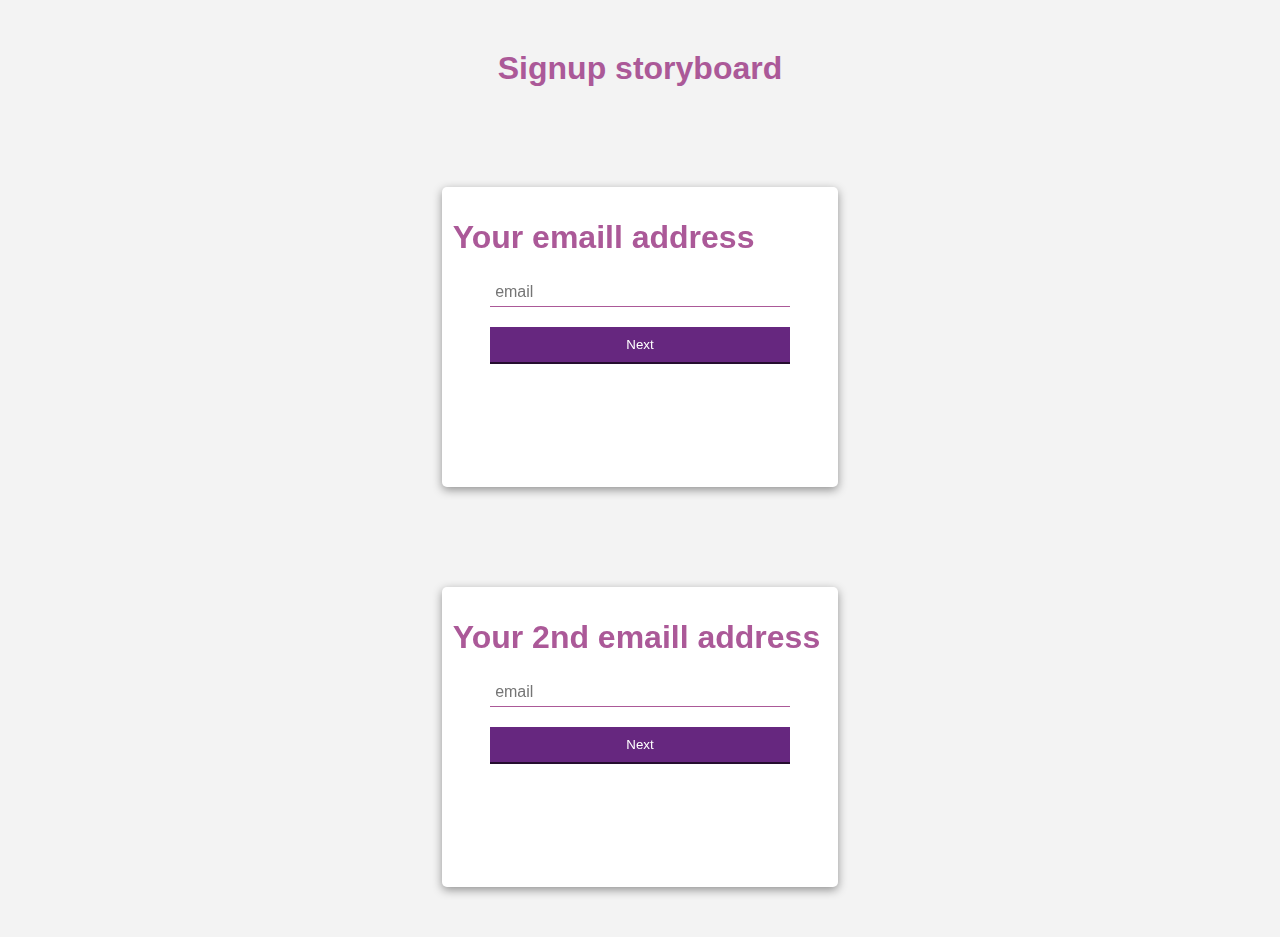
<file: example/index.html>
<!doctype html>
<html>
    <head>
        <meta name="viewport" content="width=device-width, initial-scale=1">
        <script src="https://cdnjs.cloudflare.com/ajax/libs/jquery/3.3.1/jquery.js"></script>
        <script src="storyboard/storyboard.js"></script>
        <link href="style/website.css" rel="stylesheet"/>
    </head>
    <body>
        <h1 style="margin:50px 0;text-align: center;">Signup storyboard</h1>
        <div id="story"></div>
        <div id="story2"></div>
        <script>
            $(document).ready(function(){
                $("#story").story({
                    chapters:["step-1.html","step-2.html","step-3.html"],
                    folder:"signup"
                });
                $("#story2").story({
                    chapters:["step-1.html","step-2.html","step-3.html"],
                    folder:"signup2"
                });
            });
        </script>
    </body>

</html>
</file>
<file: example/style/website.css>
html,body{
    margin:0;
    height: 0;
    background: #f3f3f3;
}
*{
    font-family: Verdana, Geneva, Tahoma, sans-serif;
    box-sizing:border-box;
    color:#ab5998;
    transition:all .2s ease-in-out;
}
*:before,*:after{
    box-sizing: border-box;
}

body>div{
    display:block;
    overflow: hidden;
}
body>div > .storyboard-chapter{
    width:calc(33.3333333% - 30px);
    min-height: 300px;
    margin: 50px auto;
    background: #fff;
    filter:drop-shadow(0px 3px 5px rgba(0,0,0,.4));
    border: 1px solid rgba(0, 0, 0, 0);
    border-radius: 5px;
    padding:10px;
}
body>div > .storyboard-chapter > :matches(h1,h2,h3){
    text-align: center;
}
.h-chapter{
    opacity: .5;
}
input,button{
    margin:0 auto;
    margin-top:20px !important;
    display:block;
}
input[type=text], input[type=password] {
    width:80%;
    padding:5px;
    font-size:16px;
    border:none;
    border-bottom:1px solid #ab5998;
}

input[type=text]:focus, input[type=password]:focus {
    border-width:2px;
    outline:none;
}

button{
    width:80%;
    padding:10px;
    background: #66277f;
    border: none;
    border-bottom: 2px solid #260e2f;
    color:#fff;
}
button:hover{
    border-width:3px;
    transform:translateY(-1px);
    background:#6e2a89;
}
button:active{
    border-width:1px;
    transform:translateY(1px);
}
button:focus{
    outline: none;
}
</file>
